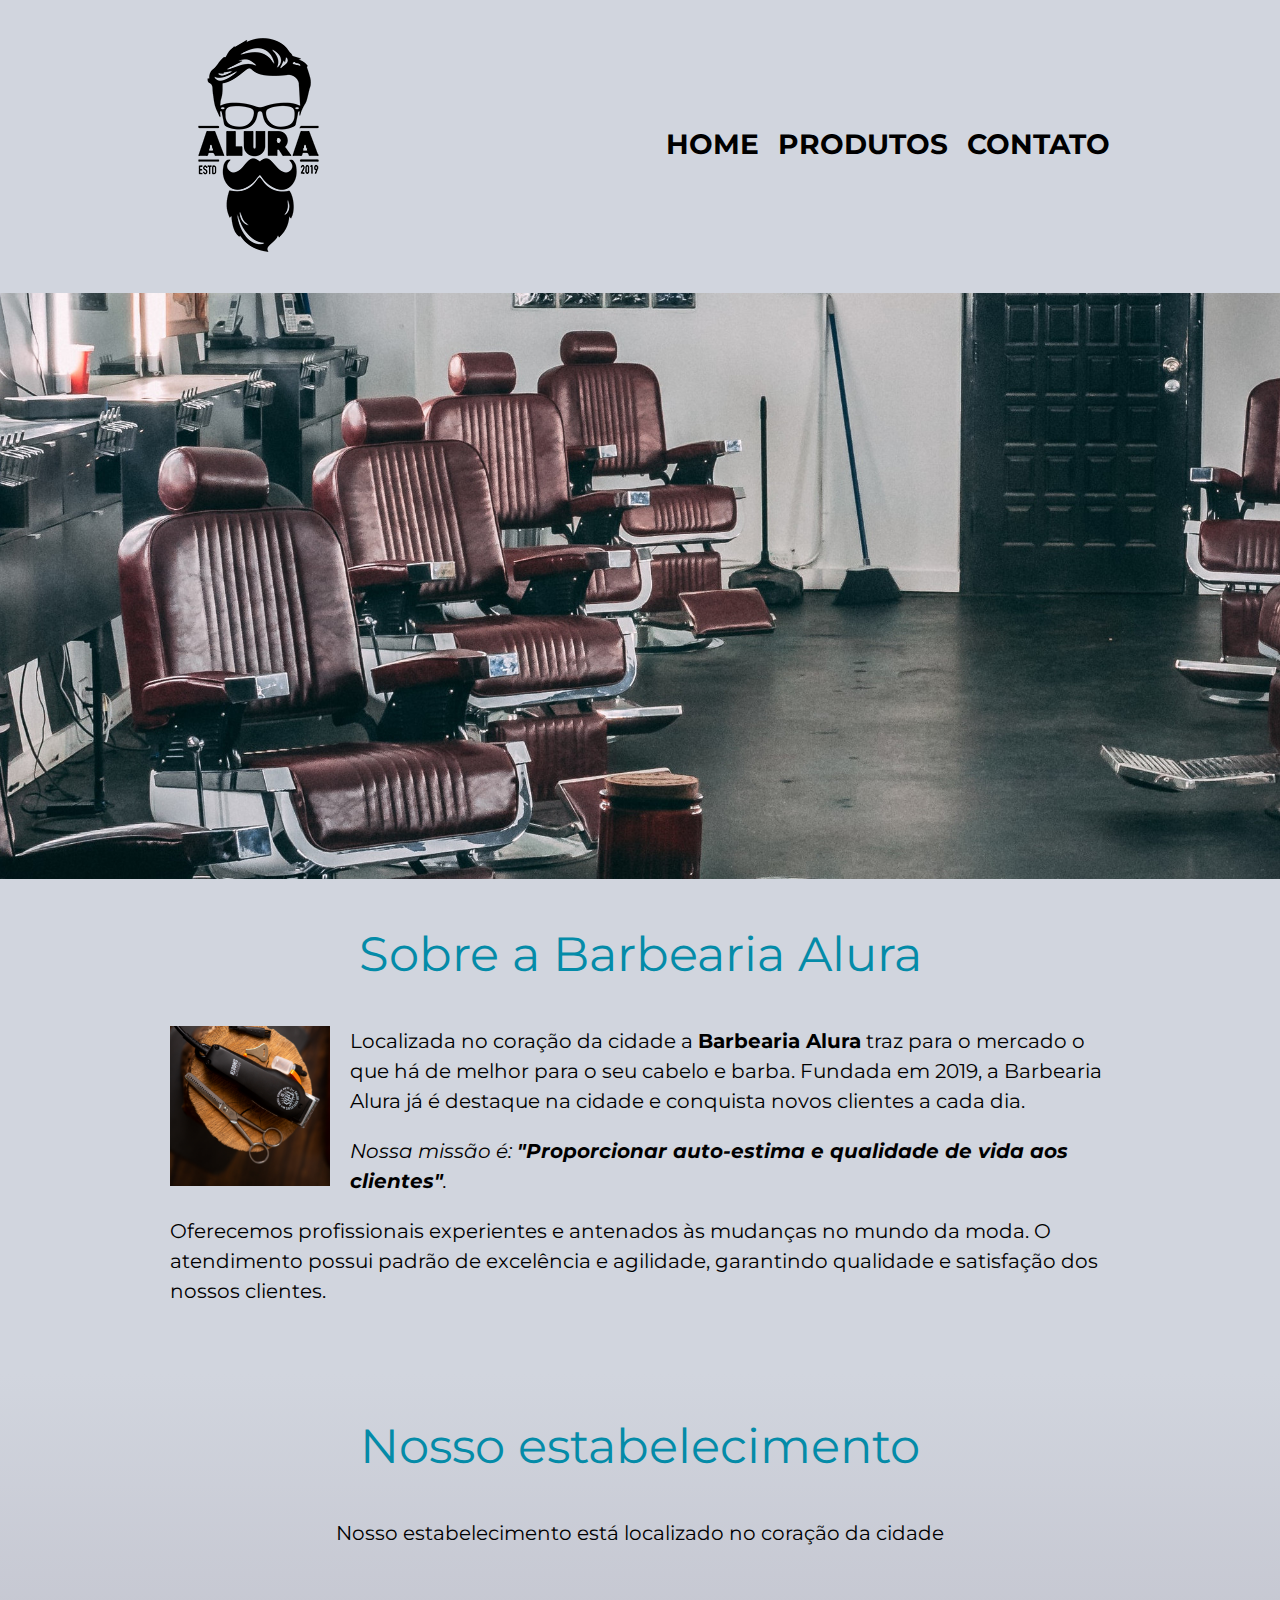
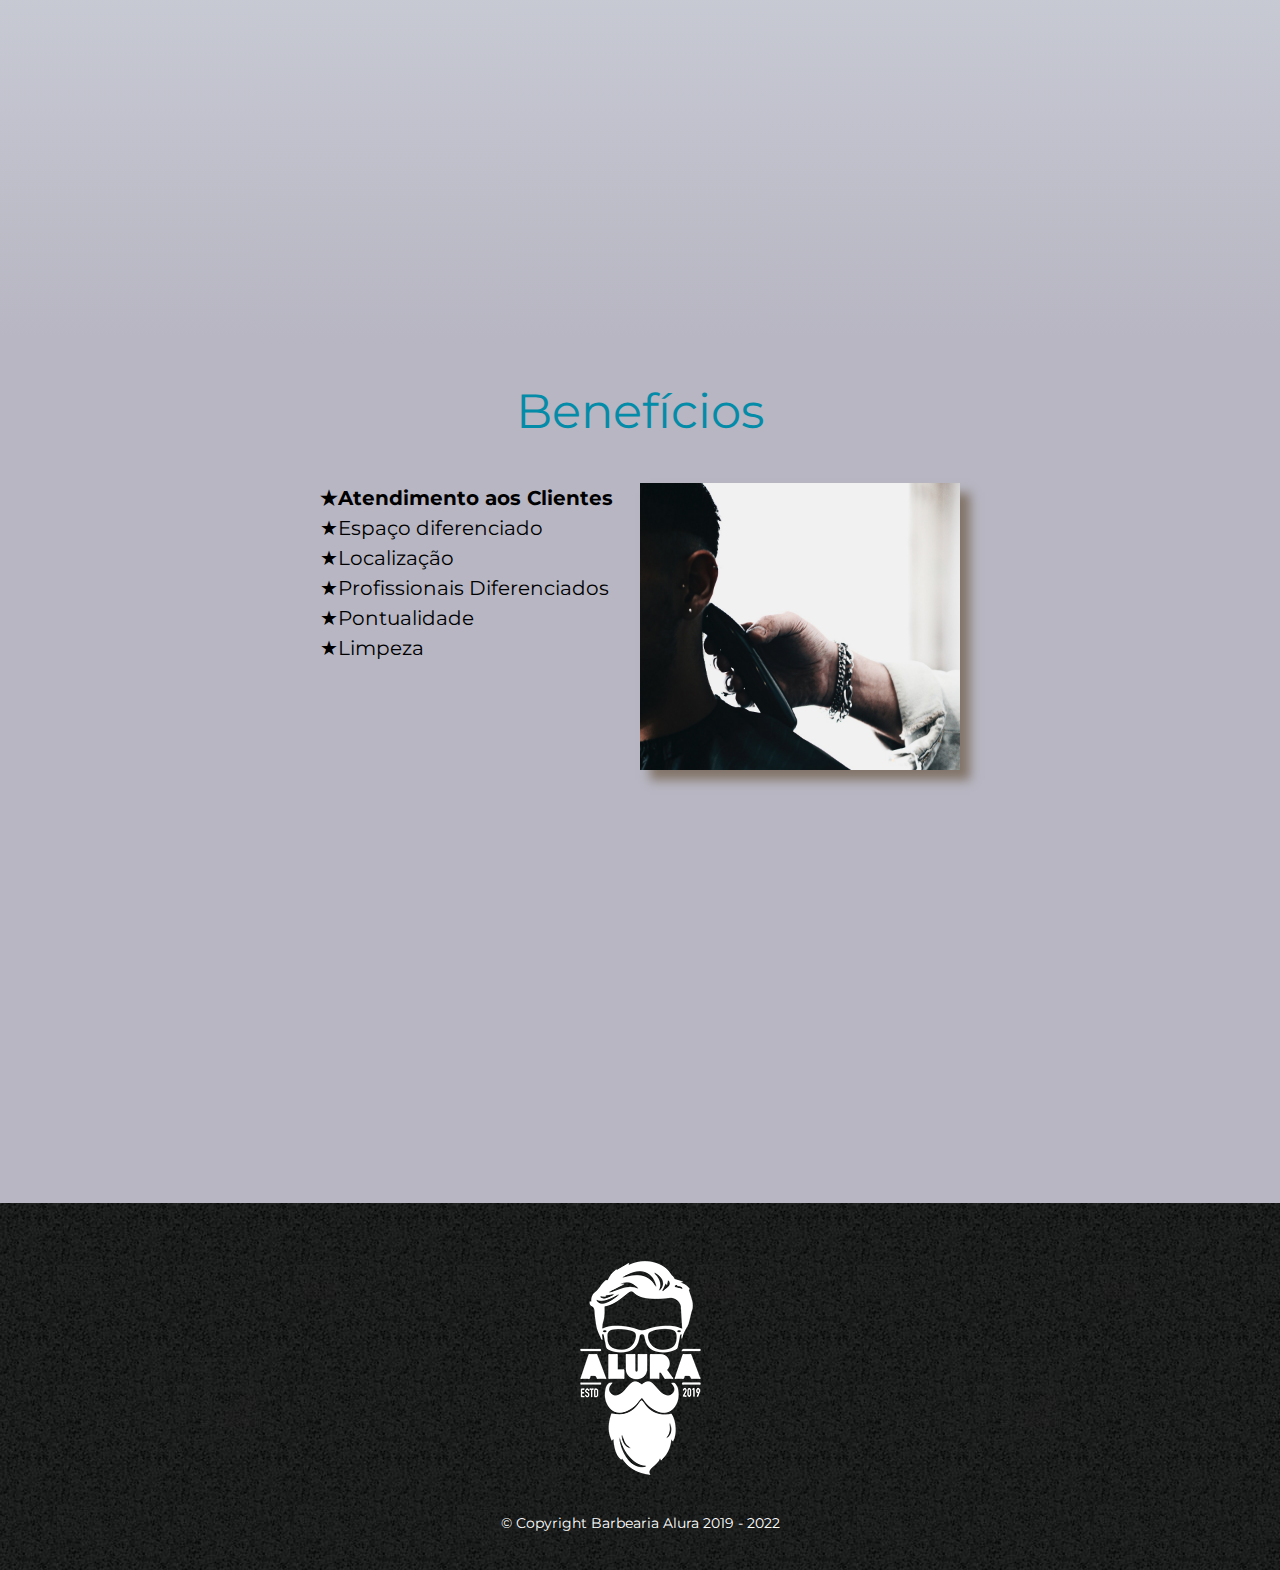
<file: index.html>
<!DOCTYPE html>
<html lang="pt-br">
    <head>
        <meta charset="UTF-8">
        <meta name="viewport" content="width=device-width">
        <title>Barbearia Alura</title>

        <link rel="stylesheet" href="reset.css">
        <link rel="stylesheet" href="style.css">
        <link href="https://fonts.googleapis.com/css?family=Montserrat&display=swap" rel="stylesheet">
    </head>

    <body class="index-body">
        <header>
            <div class="box">
                <h1><img src="images/logo.png"></h1>
                
                <nav>
                    <ul>
                        <li><a href="index.html">Home</a></li>
                        <li><a href="produtos.html">Produtos</a></li>
                        <li><a href="contato.html">Contato</a></li>
                    </ul>
                </nav>
            </div>
        </header>

        <img class="banner" src="images/banner.jpg">

        <main>
            <section class="main-section">
                <h2 class="main-title">Sobre a Barbearia Alura</h2>

                <img class="utensils" src="images/utensils.jpg">

                <p>Localizada no coração da cidade a <strong>Barbearia Alura</strong> traz para o mercado o que há de melhor para o seu cabelo e barba. Fundada em 2019, a Barbearia Alura já é destaque na cidade e conquista novos clientes a cada dia.</p>

                <p><em>Nossa missão é: <strong>"Proporcionar auto-estima e qualidade de vida aos clientes"</strong>.</em></p>

                <p>Oferecemos profissionais experientes e antenados às mudanças no mundo da moda. O atendimento possui padrão de excelência e agilidade, garantindo qualidade e satisfação dos nossos clientes.</p>
            </section>

            <section class="map">
                <h3 class="main-title">Nosso estabelecimento</h3>
                <p>Nosso estabelecimento está localizado no coração da cidade</p>

                <div class="map-content">
                    <iframe src="https://www.google.com/maps/embed?pb=!1m18!1m12!1m3!1d3656.4483278365396!2d-46.63466568562861!3d-23.588249068469487!2m3!1f0!2f0!3f0!3m2!1i1024!2i768!4f13.1!3m3!1m2!1s0x94ce5a2b2ed7f3a1%3A0xab35da2f5ca62674!2sCaelum!5e0!3m2!1spt-BR!2sbr!4v1568814489656!5m2!1spt-BR!2sbr" width="100%" height="300" frameborder="0" style="border:0;" allowfullscreen=""></iframe>
                </div>
            </section>

            <section class="benefits">
                <h3 class="main-title">Benefícios</h3>

                <div class="benefits-content">
                    <ul class="benefits-list">
                        <li class="items">Atendimento aos Clientes</li>
                        <li class="items">Espaço diferenciado</li>
                        <li class="items">Localização</li>
                        <li class="items">Profissionais Diferenciados</li>
                        <li class="items">Pontualidade</li>
                        <li class="items">Limpeza</li>
                    </ul><img src="images/benefits.jpg" class="image-benefits">
                </div>

                <div class="video">
                    <iframe width="100%" height="315" src="https://www.youtube.com/embed/8pWtdanVz3I" title="YouTube video player" frameborder="0" allow="accelerometer; autoplay; clipboard-write; encrypted-media; gyroscope; picture-in-picture" allowfullscreen></iframe>
                </div>
            </section>
        </main>

        <footer>
            <img src="images/logo-white.png">
            <p class="copyright">&copy; Copyright Barbearia Alura 2019 - 2022</p>
        </footer>
    </body>
</html>
</file>
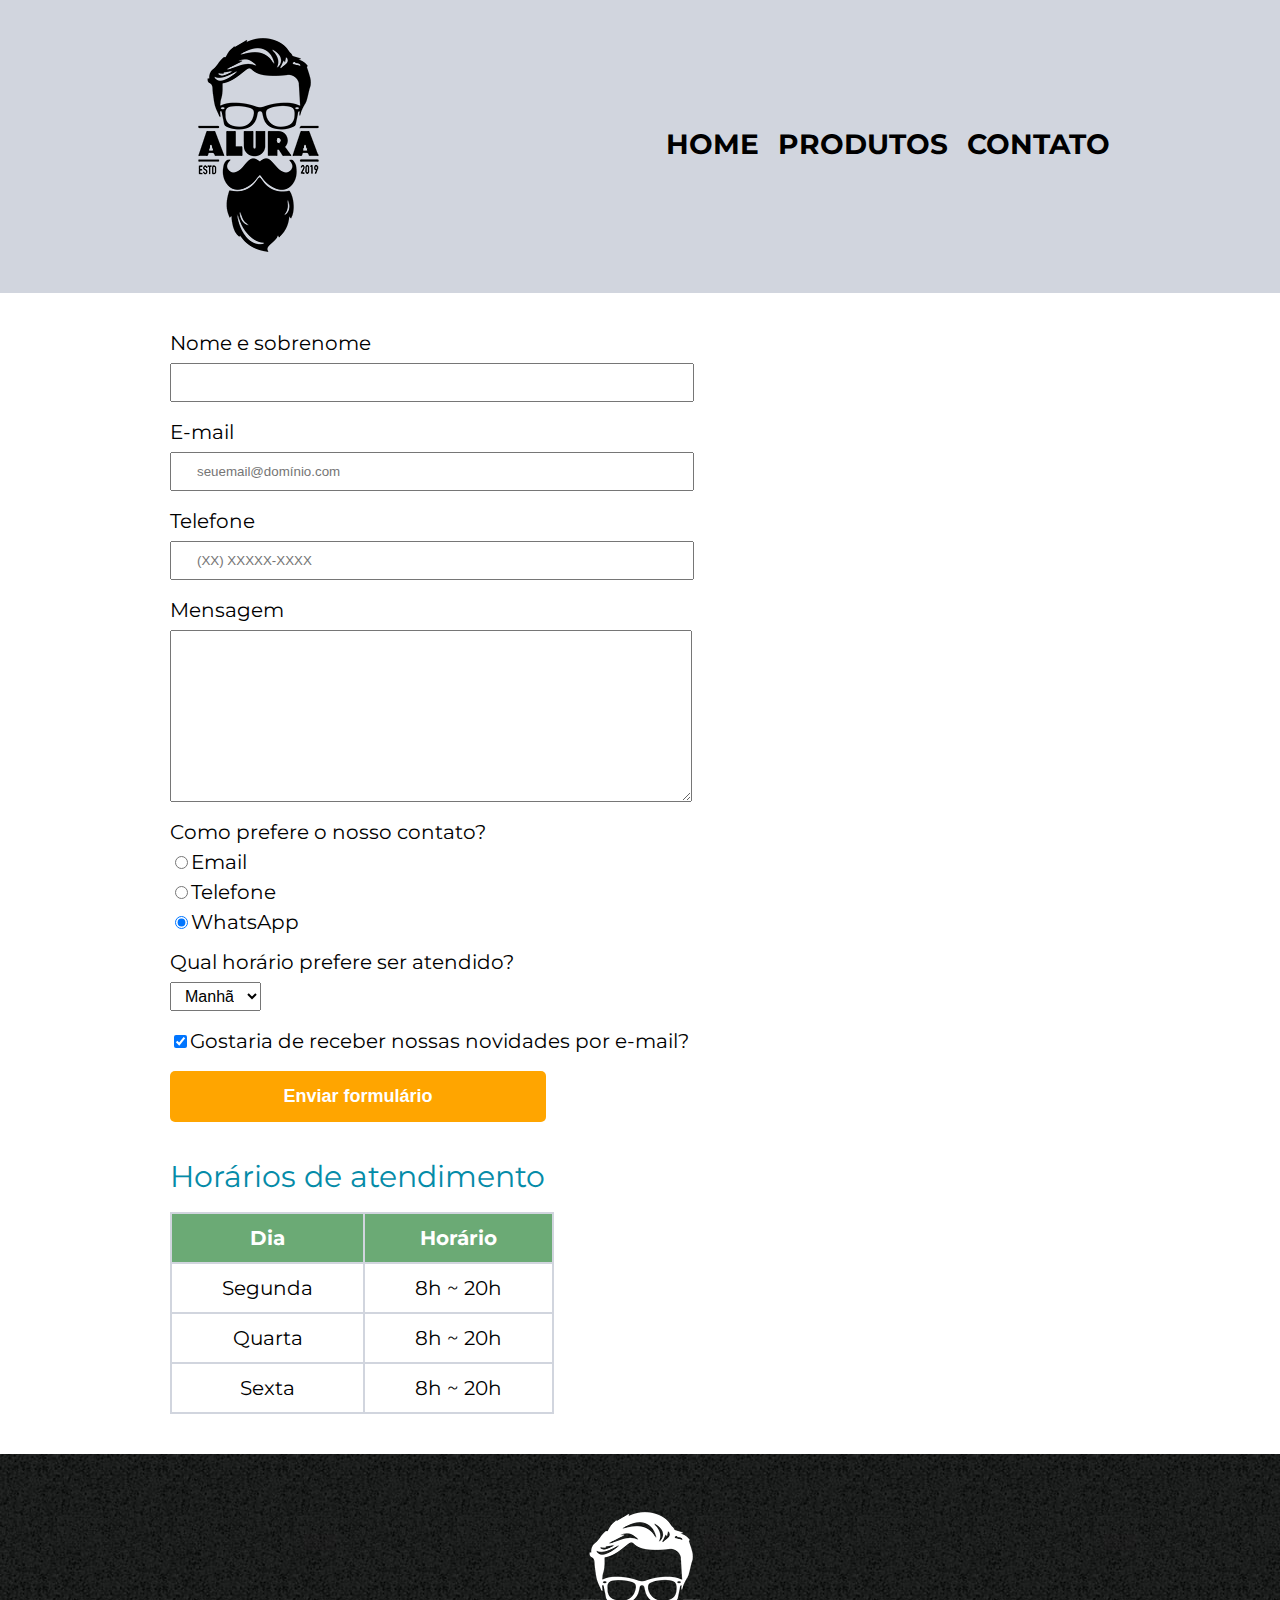
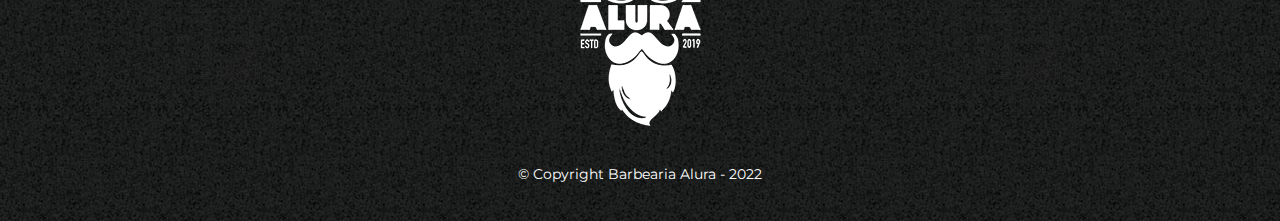
<file: contato.html>
<!DOCTYPE html>
<html lang="pt-br">
    <head>
        <meta charset="UTF-8">
        <meta name="viewport" content="width=device-width, initial-scale=1.0">
        <title>Produtos - Barbearia Alura</title>

        <link rel="stylesheet" href="reset.css">
        <link rel="stylesheet" href="style.css">
        <link rel="stylesheet" href="style-contato.css">
        <link href="https://fonts.googleapis.com/css?family=Montserrat&display=swap" rel="stylesheet">
    </head>
    <body>
        <header>
            <div class="box">
                <h1>
                    <img src="images/logo.png">
                </h1>

                <nav>
                    <ul>
                        <li><a href="index.html">Home</a></li>
                        <li><a href="produtos.html">Produtos</a></li>
                        <li><a href="contato.html">Contato</a></li>
                    </ul>
                </nav>
            </div>
        </header>

        <main>
            <form>
                <label for="fullname">Nome e sobrenome</label>
                <input type="text" id="fullname" class="standard-input" required>
                
                <label for="email">E-mail</label>
                <input type="email" id="email" class="standard-input" required placeholder="seuemail@domínio.com">

                <label for="telephone">Telefone</label>
                <input type="tel" id="telephone" class="standard-input" required placeholder="(XX) XXXXX-XXXX">

                <label for="message">Mensagem</label>
                <textarea cols="70" rows="10" id="message" class="standard-input" required></textarea>

                <fieldset>
                    <legend>Como prefere o nosso contato?</legend>
                    <label for="radio-email"><input type="radio" name="contact" value="email" id="radio-email">Email</label>

                    <label for="radio-telephone"><input type="radio" name="contact" value="telephone" id="radio-telephone">Telefone</label>

                    <label for="radio-whatsapp"><input type="radio" name="contact" valeu="whatsapp" id="radio-whatsapp" checked>WhatsApp</label>
                </fieldset>

                <fieldset>
                    <legend>Qual horário prefere ser atendido?</legend>
                    <select>
                        <option>Manhã</option>
                        <option>Tarde</option>
                        <option>Noite</option>
                    </select>
                </fieldset>

                <label class="checkbox"><input type="checkbox" checked>Gostaria de receber nossas novidades por e-mail?</label>

                <input type="submit" value="Enviar formulário" class="send">
            </form>
            
            
            <table>
                <h2 class="table-header">Horários de atendimento</h2>
                <thead>
                    <tr>
						<th>Dia</th>
						<th>Horário</th>
					</tr>
                </thead>
                <tbody>
                    <tr>
                        <td>Segunda</td>
                        <td>8h ~ 20h</td>
                    </tr>
                    <tr>
						<td>Quarta</td>
						<td>8h ~ 20h</td>
					</tr>
					<tr>
						<td>Sexta</td>
						<td>8h ~ 20h</td>
					</tr>
                </tbody>
            </table>

        </main>

        <footer>
            <img src="images/logo-white.png">
            <p class="copyright">&copy; Copyright Barbearia Alura - 2022</p>
        </footer>
    </body>
</html>
</file>
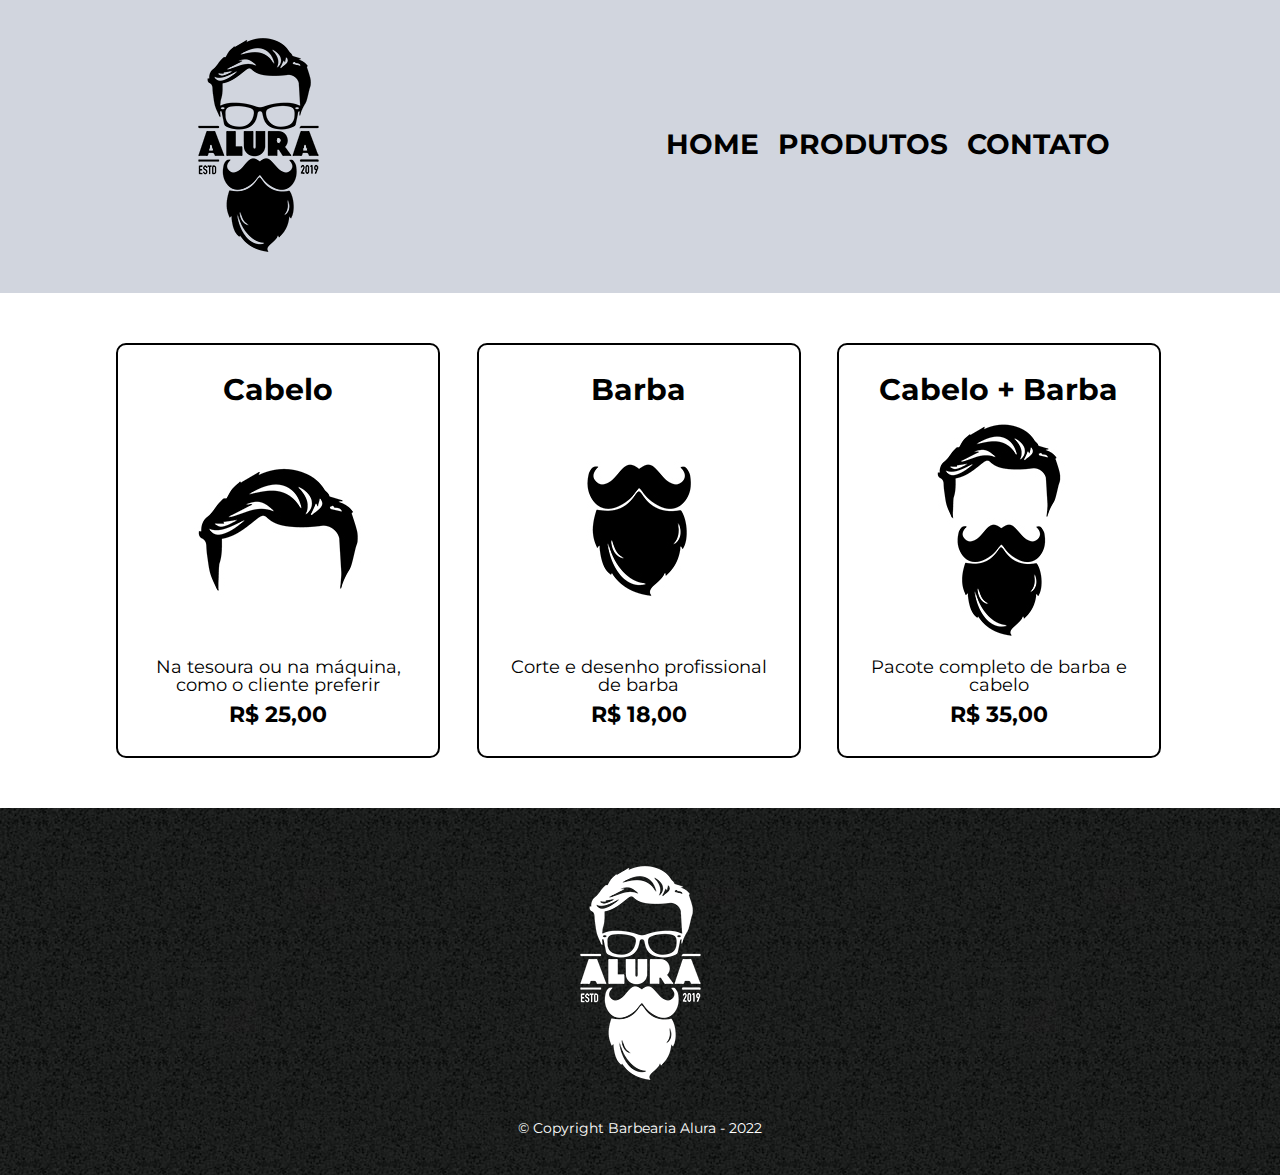
<file: produtos.html>
<!DOCTYPE html>
<html lang="pt-br">
    <head>
        <meta charset="UTF-8">
        <meta name="viewport" content="width=device-width, initial-scale=1.0">
        <title>Produtos - Barbearia Alura</title>

        <link rel="stylesheet" href="reset.css">
        <link rel="stylesheet" href="style.css">
        <link rel="stylesheet" href="style-produtos.css">
        <link href="https://fonts.googleapis.com/css?family=Montserrat&display=swap" rel="stylesheet">
    </head>
    <body>
        <header>
            <div class="box">
                <h1>
                    <img src="images/logo.png">
                </h1>

                <nav>
                    <ul>
                        <li><a href="index.html">Home</a></li>
                        <li><a href="produtos.html">Produtos</a></li>
                        <li><a href="contato.html">Contato</a></li>
                    </ul>
                </nav>
            </div>
        </header>

        <main>
            <ul class="products">
                <li>
                    <h2>Cabelo</h2>
                    <img src="images/hair.jpg">
                    <p class="product-description">Na tesoura ou na máquina, como o cliente preferir</p>
                    <p class="product-price">R$ 25,00</p>
                </li>
                <li>
                    <h2>Barba</h2>
                    <img src="images/beard.jpg">
                    <p class="product-description">Corte e desenho profissional de barba</p>
                    <p class="product-price">R$ 18,00</p>
                </li>
                <li>
                    <h2>Cabelo + Barba</h2>
                    <img src="images/hair+beard.jpg">
                    <p class="product-description">Pacote completo de barba e cabelo</p>
                    <p class="product-price">R$ 35,00</p>
                </li>
            </ul>
        </main>

        <footer>
            <img src="images/logo-white.png">
            <p class="copyright">&copy; Copyright Barbearia Alura - 2022</p>
        </footer>
    </body>
</html>
</file>
<file: style.css>
body {
	font-family: 'Montserrat', sans-serif;
}

.index-body {
    background: #D1D5DE;
}

header {
    background: #D1D5DE;
    padding: 20px 0;
}

.box {
    position: relative;
    width: 940px;
    margin: 0 auto;
    background: #D1D5DE;
}

nav {
	position: absolute;
	top: 110px;
	right: 0;
}

nav li {
    display: inline;
    margin: 0 0 0 15px;
}

nav a {
    text-transform: uppercase;
    text-decoration: none;
    color: #000000;
    font-size: 28px;
    font-weight: bold;
    transition: 200ms;
}

nav a:hover {
    color:  #048BA8;
}

/* main page css */
.banner {
    width: 100%;
}

.main-title {
    text-align: center;
    font-size: 3em;
    margin: 0 0 1em;
    clear: left;
    color: #048BA8;
}

.main-section {
    padding: 3em 0;
    background: #D1D5DE;
    width: 940px;
    margin: 0 auto;
}

.main-section p {
    margin: 0 0 1em;
    font-size: 20px;
    line-height: 1.5;
}

.main-section em {
    font-style: italic;
}

.main-section strong {
    font-weight: bold;
}

.utensils {
    width: 160px;
    float: left;
    margin: 0 20px 20px 0;
}

.map {
    padding: 3em 0;
    background: linear-gradient(#D1D5DE, #B7B6C2);
}

.map p {
    margin: 0 0 2em;
    text-align: center;
    font-size: 20px;
    line-height: 1.5;
}

.map-content {
    width: 940px;
    margin: 0 auto;
}

.benefits {
    padding: 3em 0;
    background:  #B7B6C2;
}

.benefits-content {
    width: 640px;
    margin: 0 auto;
}

.benefits-list {
    width: 50%;
    display: inline-block;
    vertical-align: top;
}

.items {
    font-size: 20px;
    line-height: 1.5;
}

.items:first-child {
    font-weight: bold;
}

.items::before {
    content: "★"
}

.image-benefits {
    width: 50%;
    opacity: 1;
    transition: 400ms;
    box-shadow: 10px 10px 10px 0 #837569;
}

.image-benefits:hover {
    opacity: 0.3;
}

.video {
    width: 560px;
    margin: 2em auto;
}

/* footer css */
footer {
    text-align: center;
    background: url("images/bg.jpg");
    padding: 40px 0;
}

.copyright {
    color: #FFFFFF;
    font-size: 14px;
    margin: 20px 0 0;
}

/* mobile style */
@media only screen and (max-width: 620px) {
    .box, .main-section, .benefits-content, .map-content, .video {
        width: 100%;
    }

    h1, nav {
        text-align: center;
    }

    nav {
        position: static;
    }

    .benefits-list, .image-benefits {
        width: 100%;
    }
}
</file>
<file: style-contato.css>
main {
    width: 940px;
    margin: 0 auto;
}

form {
    margin: 40px 0;
}

form label, form legend {
    display: block;
    font-size: 20px;
    margin: 0 0 10px;
}

.standard-input {
    display: block;
    margin: 0 0 20px;
    padding: 10px 25px;
    width: 50%;
}

fieldset {
    margin: 10px 0;
}

select {
    padding: 4px 10px;
    font-size: 1em;
}

.checkbox {
    margin: 20px 0;
}

.send {
    width: 40%;
    padding: 15px 0;
    background: orange;
    color: white;
    font-weight: bold;
    font-size: 18px;
    border: none;
    border-radius: 5px;
    transition: 500ms all;
    cursor: pointer;
}

.send:hover {
    background: darkorange;
}

table {
    margin: 20px 0 40px;
}

.table-header {
    font-size: 30px;
    color: #048BA8;
}

thead {
    background: #6BAA75;
    color: white;
    font-weight: bold;
}

td, th {
    border: solid 2px #D1D5DE;
    padding: 14px 50px;
    font-size: 20px;
    text-align: center;
}
</file>
<file: style-produtos.css>
.products {
    width: 1080px;
    margin: 0 auto;
    padding: 50px 0;
}

.products li {
    display: inline-block;
    text-align: center;
    width: 30%;
    vertical-align: top;
    margin: 0 1.5%;
    padding: 30px 20px;
    box-sizing: border-box;
    border: 2px solid #000000;
    border-radius: 10px;
}

.products li:hover {
    border-color: #048BA8;
}

.products li:active {
    border-color: #6BAA75;
}

.products li:hover h2 {
    transition: 300ms;
    font-size: 34px;
}

.products h2 {
    transition: 300ms;
    font-size: 30px;
    font-weight: bold;
}

.product-description {
    font-size: 18px;
}

.product-price {
    font-size: 22px;
    font-weight: bold;
    margin-top: 10px;
}
</file>
